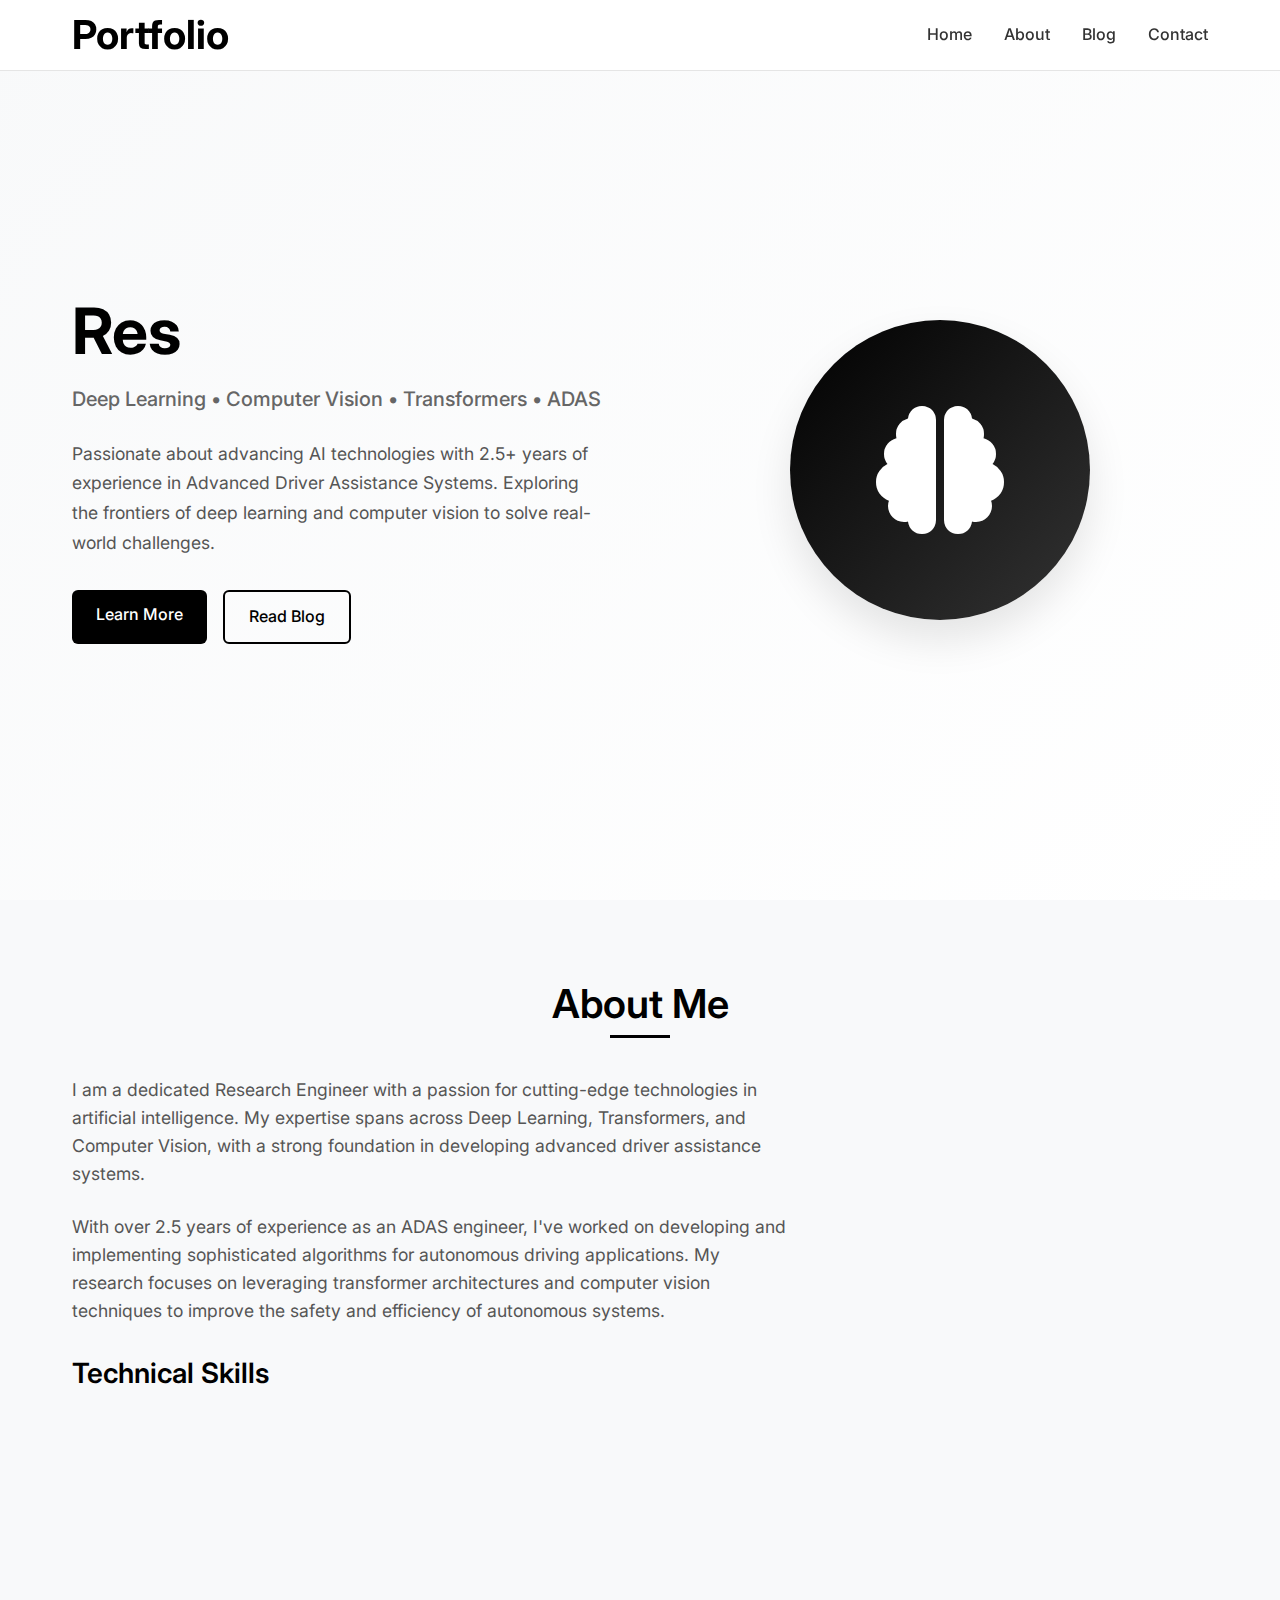
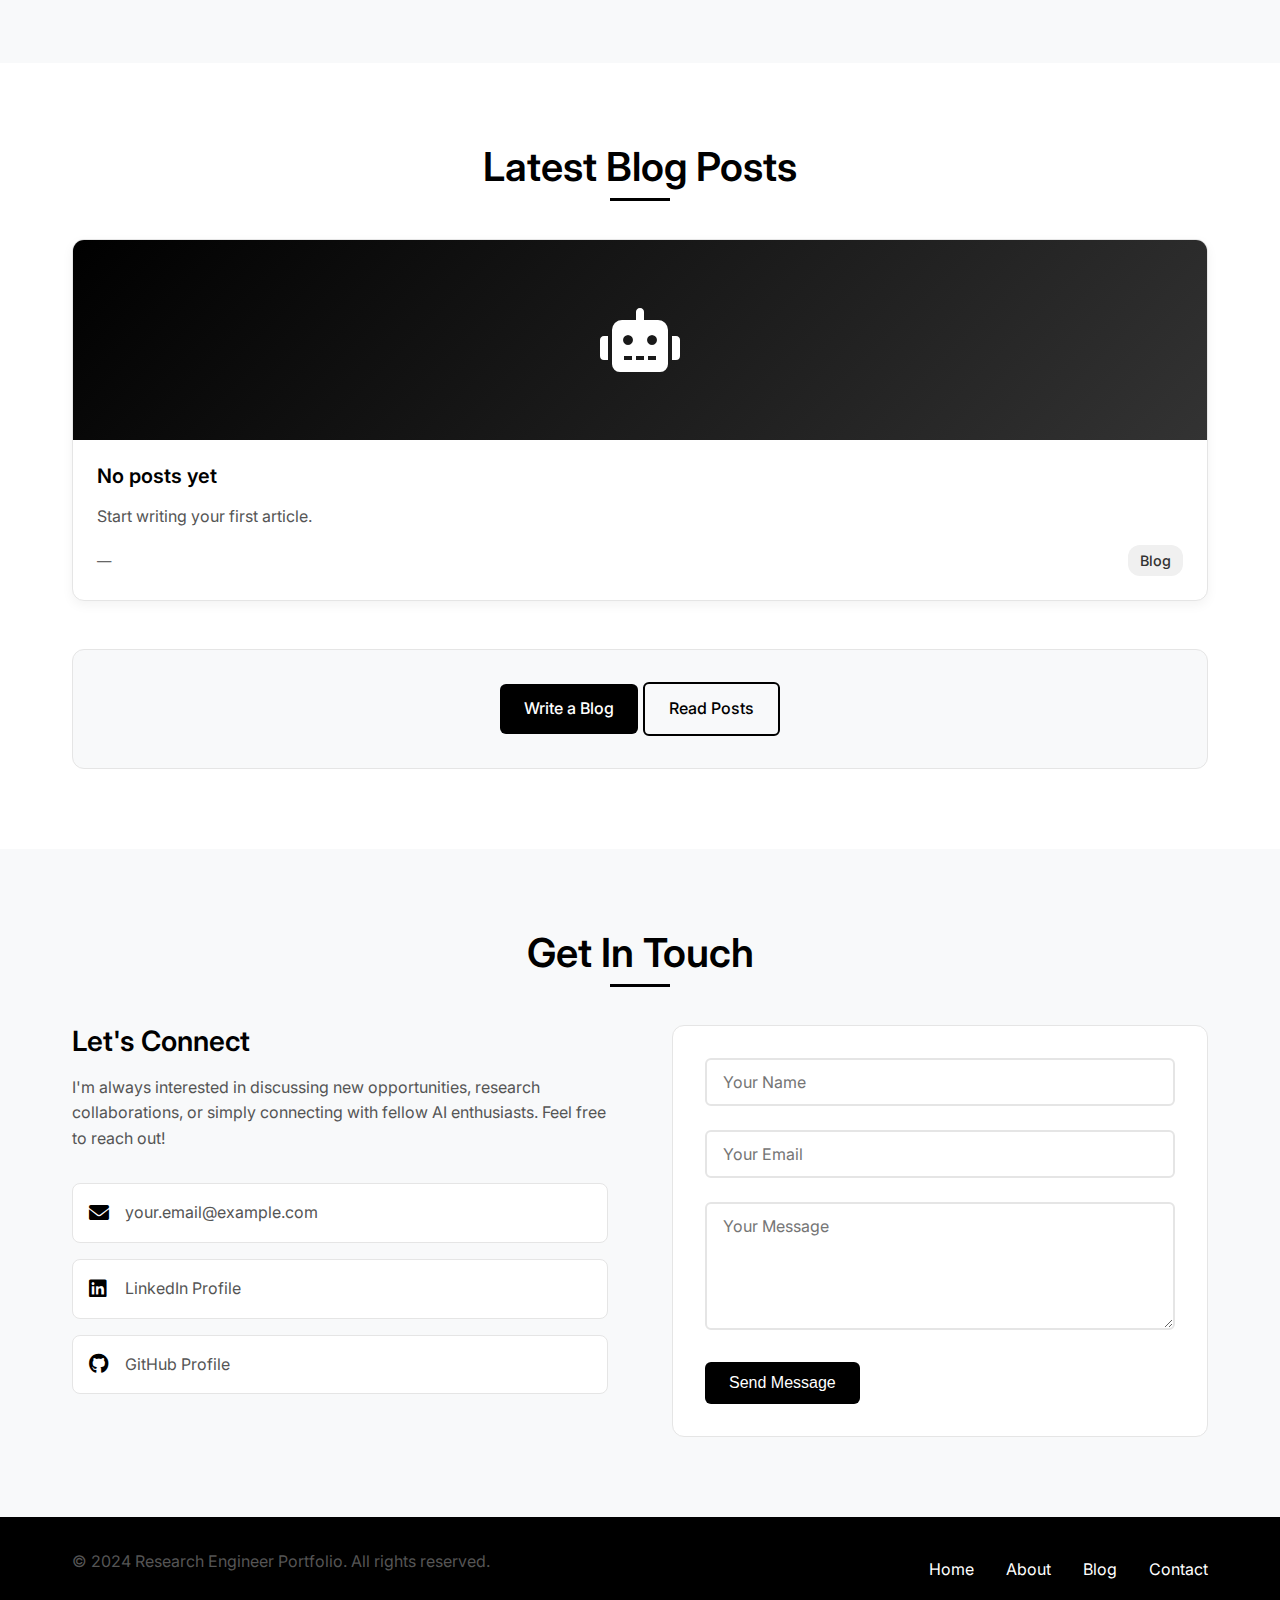
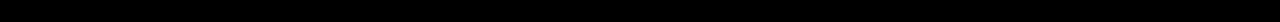
<file: index.html>
<!DOCTYPE html>
<html lang="en">
<head>
    <meta charset="UTF-8">
    <meta name="viewport" content="width=device-width, initial-scale=1.0">
    <meta name="description" content="Research Engineer Portfolio - Deep Learning, Computer Vision, and ADAS Engineering">
    <meta name="keywords" content="Deep Learning, Computer Vision, Transformers, ADAS, Research Engineer">
    <meta name="author" content="Research Engineer">
    <title>Research Engineer Portfolio</title>
    <link rel="stylesheet" href="styles.css">
    <link rel="preconnect" href="https://fonts.googleapis.com">
    <link rel="preconnect" href="https://fonts.gstatic.com" crossorigin>
    <link href="https://fonts.googleapis.com/css2?family=Inter:wght@300;400;500;600;700&display=swap" rel="stylesheet">
    <link rel="stylesheet" href="https://cdnjs.cloudflare.com/ajax/libs/font-awesome/6.0.0/css/all.min.css">
    <link rel="icon" href="data:image/svg+xml,<svg xmlns='http://www.w3.org/2000/svg' viewBox='0 0 100 100'><rect width='100' height='100' fill='black'/><text x='50' y='60' font-size='50' text-anchor='middle' fill='white'>R</text></svg>">
</head>
<body>
    <!-- Navigation -->
    <nav class="navbar">
        <div class="nav-container">
            <div class="nav-logo">
                <h2>Portfolio</h2>
            </div>
            <ul class="nav-menu">
                <li class="nav-item">
                    <a href="#home" class="nav-link">Home</a>
                </li>
                <li class="nav-item">
                    <a href="#about" class="nav-link">About</a>
                </li>
                <li class="nav-item">
                    <a href="#blog" class="nav-link">Blog</a>
                </li>
                <li class="nav-item">
                    <a href="#contact" class="nav-link">Contact</a>
                </li>
            </ul>
            <div class="hamburger">
                <span class="bar"></span>
                <span class="bar"></span>
                <span class="bar"></span>
            </div>
        </div>
    </nav>

    <!-- Hero Section -->
    <section id="home" class="hero">
        <div class="hero-container">
            <div class="hero-content">
                <h1 class="hero-title">Research Engineer</h1>
                <p class="hero-subtitle">Deep Learning • Computer Vision • Transformers • ADAS</p>
                <p class="hero-description">
                    Passionate about advancing AI technologies with 2.5+ years of experience in Advanced Driver Assistance Systems.
                    Exploring the frontiers of deep learning and computer vision to solve real-world challenges.
                </p>
                <div class="hero-buttons">
                    <a href="#about" class="btn btn-primary">Learn More</a>
                    <a href="#blog" class="btn btn-secondary">Read Blog</a>
                </div>
            </div>
            <div class="hero-visual">
                <div class="hero-image">
                    <i class="fas fa-brain"></i>
                </div>
            </div>
        </div>
    </section>

    <!-- About Section -->
    <section id="about" class="about">
        <div class="container">
            <h2 class="section-title">About Me</h2>
            <div class="about-content">
                <div class="about-text">
                    <p>
                        I am a dedicated Research Engineer with a passion for cutting-edge technologies in artificial intelligence. 
                        My expertise spans across Deep Learning, Transformers, and Computer Vision, with a strong foundation 
                        in developing advanced driver assistance systems.
                    </p>
                    <p>
                        With over 2.5 years of experience as an ADAS engineer, I've worked on developing and implementing 
                        sophisticated algorithms for autonomous driving applications. My research focuses on leveraging 
                        transformer architectures and computer vision techniques to improve the safety and efficiency 
                        of autonomous systems.
                    </p>
                    <div class="skills">
                        <h3>Technical Skills</h3>
                        <div class="skill-tags">
                            <span class="skill-tag">Deep Learning</span>
                            <span class="skill-tag">Computer Vision</span>
                            <span class="skill-tag">Transformers</span>
                            <span class="skill-tag">PyTorch</span>
                            <span class="skill-tag">TensorFlow</span>
                            <span class="skill-tag">OpenCV</span>
                            <span class="skill-tag">ADAS</span>
                            <span class="skill-tag">Autonomous Driving</span>
                            <span class="skill-tag">Python</span>
                            <span class="skill-tag">C++</span>
                        </div>
                    </div>
                </div>
                <div class="about-stats">
                    <div class="stat-item">
                        <h3>2.5+</h3>
                        <p>Years Experience</p>
                    </div>
                    <div class="stat-item">
                        <h3>10+</h3>
                        <p>Projects Completed</p>
                    </div>
                    <div class="stat-item">
                        <h3>5+</h3>
                        <p>Research Papers</p>
                    </div>
                </div>
            </div>
        </div>
    </section>

    <!-- Blog Section -->
    <section id="blog" class="blog">
        <div class="container">
            <h2 class="section-title">Latest Blog Posts</h2>
            <div id="dynamic-blog" class="blog-grid"></div>
            <div class="blog-cta">
                <p><a class="btn btn-primary" href="blog.html">Write a Blog</a>
                <a class="btn btn-secondary" href="post.html">Read Posts</a></p>
            </div>
        </div>
    </section>

    <!-- Contact Section -->
    <section id="contact" class="contact">
        <div class="container">
            <h2 class="section-title">Get In Touch</h2>
            <div class="contact-content">
                <div class="contact-info">
                    <h3>Let's Connect</h3>
                    <p>
                        I'm always interested in discussing new opportunities, research collaborations, 
                        or simply connecting with fellow AI enthusiasts. Feel free to reach out!
                    </p>
                    <div class="contact-methods">
                        <div class="contact-method">
                            <i class="fas fa-envelope"></i>
                            <span>your.email@example.com</span>
                        </div>
                        <div class="contact-method">
                            <i class="fab fa-linkedin"></i>
                            <span>LinkedIn Profile</span>
                        </div>
                        <div class="contact-method">
                            <i class="fab fa-github"></i>
                            <span>GitHub Profile</span>
                        </div>
                    </div>
                </div>
                <form class="contact-form">
                    <div class="form-group">
                        <input type="text" id="name" name="name" placeholder="Your Name" required>
                    </div>
                    <div class="form-group">
                        <input type="email" id="email" name="email" placeholder="Your Email" required>
                    </div>
                    <div class="form-group">
                        <textarea id="message" name="message" placeholder="Your Message" rows="5" required></textarea>
                    </div>
                    <button type="submit" class="btn btn-primary">Send Message</button>
                </form>
            </div>
        </div>
    </section>

    <!-- Footer -->
    <footer class="footer">
        <div class="container">
            <div class="footer-content">
                <p>&copy; 2024 Research Engineer Portfolio. All rights reserved.</p>
                <div class="footer-links">
                    <a href="#home">Home</a>
                    <a href="#about">About</a>
                    <a href="#blog">Blog</a>
                    <a href="#contact">Contact</a>
                </div>
            </div>
        </div>
    </footer>

    <script src="script.js"></script>
    <script>
    (function(){
        function loadPosts(){
            try{var posts = JSON.parse(localStorage.getItem('portfolio_blog_posts'))||[]}catch(e){var posts=[]}
            posts.sort(function(a,b){return (b.updatedAt||0)-(a.updatedAt||0)});
            var container = document.getElementById('dynamic-blog');
            if(!container) return;
            container.innerHTML = '';
            if(posts.length===0){
                container.innerHTML = `
                    <article class="blog-card"><div class="blog-image"><i class="fas fa-robot"></i></div><div class="blog-content"><h3>No posts yet</h3><p>Start writing your first article.</p><div class="blog-meta"><span class="blog-date">—</span><span class="blog-category">Blog</span></div></div></article>
                `;
                return;
            }
            posts.slice(0,6).forEach(function(p){
                var cover = p.cover ? `<img src="${p.cover}" alt="Cover" style="width:100%;height:200px;object-fit:cover;">` : '<div class="blog-image"><i class="fas fa-file-alt"></i></div>';
                var date = new Date(p.createdAt||p.updatedAt).toDateString();
                var html = `
                <article class="blog-card">
                    ${cover}
                    <div class="blog-content">
                        <h3>${p.title?p.title:'Untitled'}</h3>
                        <p>${p.excerpt||''}</p>
                        <div class="blog-meta">
                            <span class="blog-date">${date}</span>
                            <a class="btn btn-secondary" href="post.html?id=${encodeURIComponent(p.id)}">Read</a>
                        </div>
                    </div>
                </article>`;
                container.insertAdjacentHTML('beforeend', html);
            });
        }
        document.addEventListener('DOMContentLoaded', loadPosts);
    })();
    </script>
</body>
</html>
</file>
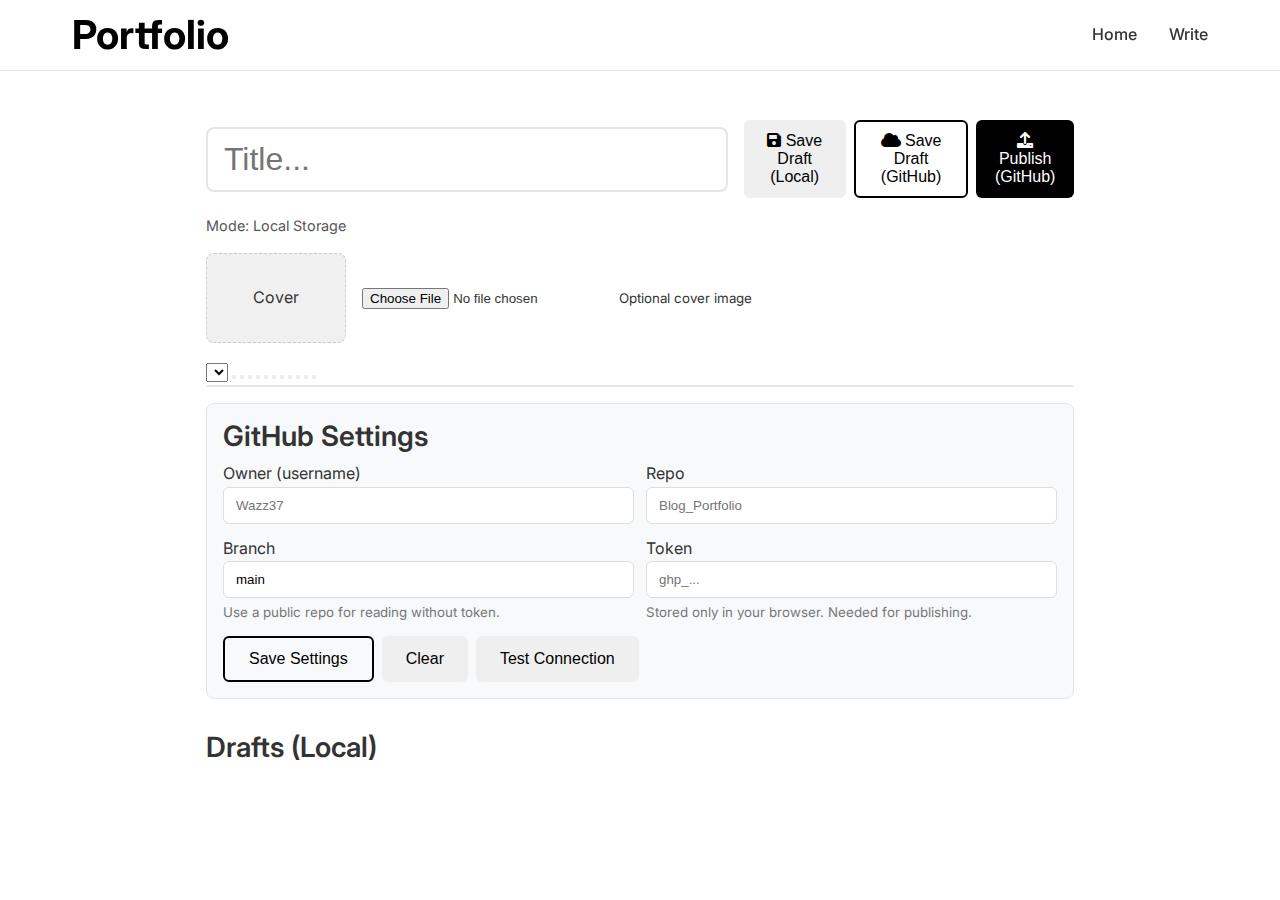
<file: blog.html>
<!DOCTYPE html>
<html lang="en">
<head>
    <meta charset="UTF-8">
    <meta name="viewport" content="width=device-width, initial-scale=1.0">
    <title>Write a Blog | Research Engineer Portfolio</title>
    <link rel="stylesheet" href="styles.css">
    <link rel="preconnect" href="https://fonts.googleapis.com">
    <link rel="preconnect" href="https://fonts.gstatic.com" crossorigin>
    <link href="https://fonts.googleapis.com/css2?family=Inter:wght@300;400;500;600;700&display=swap" rel="stylesheet">
    <link rel="stylesheet" href="https://cdnjs.cloudflare.com/ajax/libs/font-awesome/6.0.0/css/all.min.css">
    <link href="https://cdn.quilljs.com/1.3.7/quill.snow.css" rel="stylesheet">
    <style>
        .editor-container { max-width: 900px; margin: 120px auto 80px; padding: 0 1rem; }
        .editor-header { display:flex; gap:1rem; align-items:center; justify-content:space-between; margin-bottom:1rem; }
        .editor-title { width:100%; font-size:2rem; padding:12px 16px; border:2px solid #e5e5e5; border-radius:8px; }
        .editor-actions { display:flex; gap:.5rem; }
        .editor-actions .btn { padding:10px 16px; }
        #editor { background:#fff; border:1px solid #e5e5e5; border-radius:8px; }
        .ql-toolbar.ql-snow { border:1px solid #e5e5e5; border-radius:8px 8px 0 0; }
        .ql-container.ql-snow { border:1px solid #e5e5e5; border-top:0; border-radius:0 0 8px 8px; min-height: 400px; }
        .cover-upload { margin: 1rem 0; display:flex; align-items:center; gap:1rem; }
        .cover-preview { width: 140px; height: 90px; background:#f0f0f0; border:1px dashed #ccc; border-radius:8px; display:flex; align-items:center; justify-content:center; overflow:hidden; }
        .cover-preview img { width:100%; height:100%; object-fit:cover; }
        .drafts { margin-top:2rem; }
        .drafts h3 { margin-bottom:.5rem; }
        .draft-list { list-style:none; padding:0; }
        .draft-list li { padding:.5rem 0; display:flex; justify-content:space-between; gap:1rem; border-bottom:1px solid #eee; }
        .draft-list .draft-actions { display:flex; gap:.5rem; }
        .settings { margin-top: 1rem; background:#f8f9fa; border:1px solid #e5e5e5; border-radius:8px; padding:1rem; }
        .settings h3 { margin-bottom:.5rem; }
        .settings-row { display:grid; grid-template-columns: 1fr 1fr; gap: .75rem; }
        .settings small { color:#777; display:block; margin-top:.25rem; }
        .settings input { width:100%; padding:10px 12px; border:1px solid #ddd; border-radius:6px; }
        .settings-actions { display:flex; gap:.5rem; margin-top:.75rem; }
        .mode-indicator { color:#555; font-size:.9rem; }
    </style>
</head>
<body>
    <nav class="navbar">
        <div class="nav-container">
            <div class="nav-logo"><h2>Portfolio</h2></div>
            <ul class="nav-menu">
                <li class="nav-item"><a href="index.html" class="nav-link">Home</a></li>
                <li class="nav-item"><a href="blog.html" class="nav-link">Write</a></li>
            </ul>
            <div class="hamburger"><span class="bar"></span><span class="bar"></span><span class="bar"></span></div>
        </div>
    </nav>

    <div class="editor-container">
        <div class="editor-header">
            <input id="post-title" class="editor-title" type="text" placeholder="Title..." />
            <div class="editor-actions">
                <button id="save-draft-local" class="btn"><i class="fa fa-save"></i> Save Draft (Local)</button>
                <button id="save-draft-gh" class="btn btn-secondary"><i class="fa fa-cloud"></i> Save Draft (GitHub)</button>
                <button id="publish" class="btn btn-primary"><i class="fa fa-upload"></i> Publish (GitHub)</button>
            </div>
        </div>
        <div class="mode-indicator" id="mode-indicator">Mode: Local Storage</div>
        <div class="cover-upload">
            <div class="cover-preview" id="cover-preview"><span>Cover</span></div>
            <div>
                <input type="file" id="cover-input" accept="image/*" />
                <small>Optional cover image</small>
            </div>
        </div>
        <div id="toolbar">
            <span class="ql-formats">
                <select class="ql-header">
                    <option selected></option>
                    <option value="2"></option>
                    <option value="3"></option>
                </select>
                <button class="ql-bold"></button>
                <button class="ql-italic"></button>
                <button class="ql-underline"></button>
            </span>
            <span class="ql-formats">
                <button class="ql-blockquote"></button>
                <button class="ql-code-block"></button>
                <button class="ql-link"></button>
                <button class="ql-image"></button>
                <button class="ql-video"></button>
            </span>
            <span class="ql-formats">
                <button class="ql-list" value="ordered"></button>
                <button class="ql-list" value="bullet"></button>
                <button class="ql-clean"></button>
            </span>
        </div>
        <div id="editor"></div>

        <div class="settings">
            <h3>GitHub Settings</h3>
            <div class="settings-row">
                <div>
                    <label>Owner (username)</label>
                    <input id="gh-owner" type="text" placeholder="Wazz37">
                </div>
                <div>
                    <label>Repo</label>
                    <input id="gh-repo" type="text" placeholder="Blog_Portfolio">
                </div>
                <div>
                    <label>Branch</label>
                    <input id="gh-branch" type="text" placeholder="main" value="main">
                    <small>Use a public repo for reading without token.</small>
                </div>
                <div>
                    <label>Token</label>
                    <input id="gh-token" type="password" placeholder="ghp_...">
                    <small>Stored only in your browser. Needed for publishing.</small>
                </div>
            </div>
            <div class="settings-actions">
                <button id="gh-save" class="btn btn-secondary">Save Settings</button>
                <button id="gh-clear" class="btn">Clear</button>
                <button id="gh-test" class="btn">Test Connection</button>
            </div>
        </div>

        <div class="drafts">
            <h3>Drafts (Local)</h3>
            <ul id="draft-list" class="draft-list"></ul>
        </div>
    </div>

    <script src="https://cdn.quilljs.com/1.3.7/quill.min.js"></script>
    <script src="blog.js"></script>
</body>
</html>
</file>
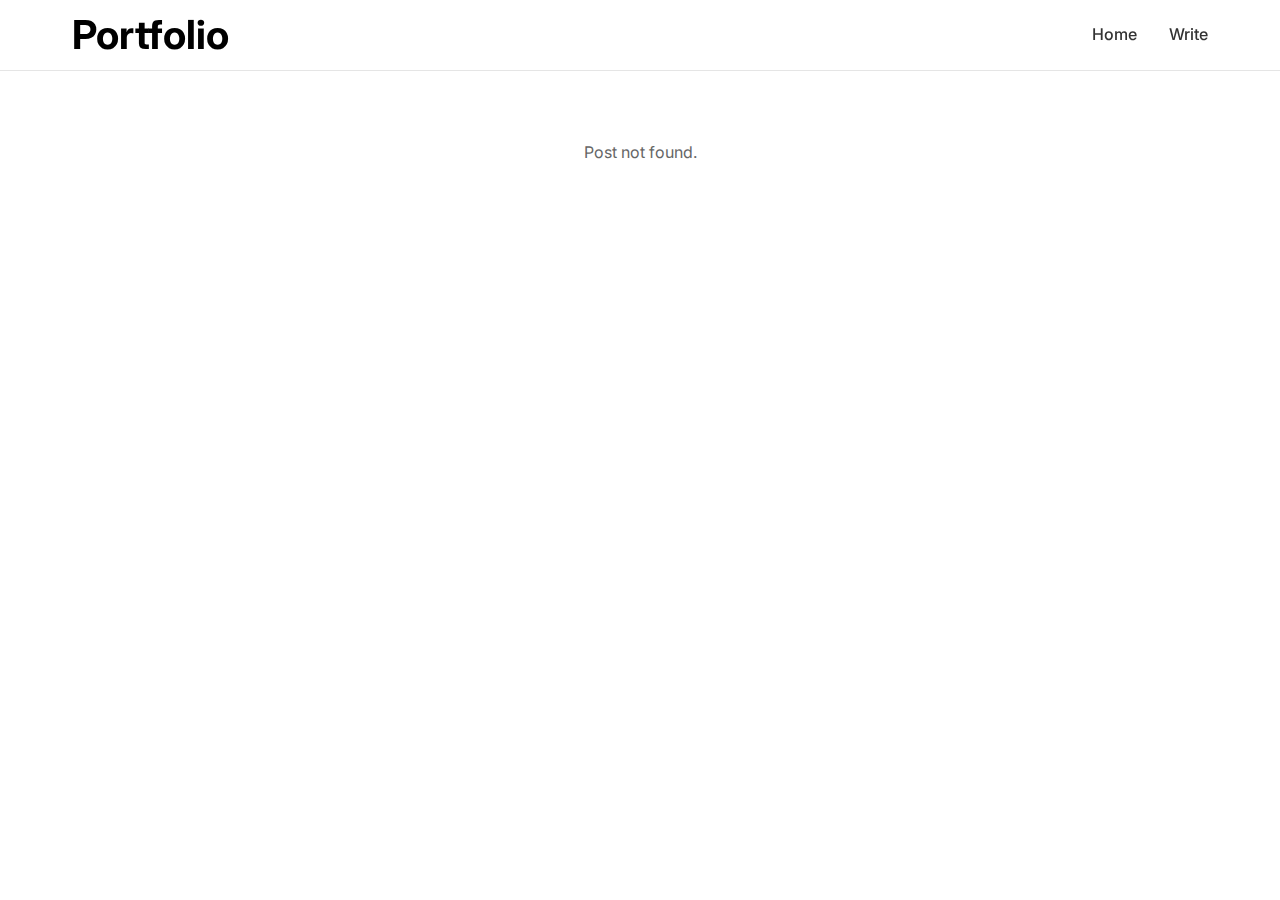
<file: post.html>
<!DOCTYPE html>
<html lang="en">
<head>
    <meta charset="UTF-8">
    <meta name="viewport" content="width=device-width, initial-scale=1.0">
    <title>Blog Post | Research Engineer Portfolio</title>
    <link rel="stylesheet" href="styles.css">
    <link href="https://fonts.googleapis.com/css2?family=Inter:wght@300;400;500;600;700&display=swap" rel="stylesheet">
    <style>
        .reader { max-width: 900px; margin: 120px auto 80px; padding: 0 1rem; }
        .post-cover { width: 100%; height: 360px; border-radius: 12px; object-fit: cover; margin-bottom: 1.5rem; background:#f5f5f5; }
        .post-title { font-size: 2.25rem; margin-bottom: .25rem; color:#000; }
        .post-meta { color:#777; margin-bottom: 1.5rem; font-size:.95rem; }
        .post-content { color:#222; font-size: 1.06rem; line-height: 1.8; }
        .post-content h2, .post-content h3 { margin-top: 1.75rem; }
        .reader-actions { display:flex; gap:.5rem; margin-top:1rem; }
        .empty { text-align:center; margin-top:140px; color:#666; }
    </style>
</head>
<body>
    <nav class="navbar">
        <div class="nav-container">
            <div class="nav-logo"><h2>Portfolio</h2></div>
            <ul class="nav-menu">
                <li class="nav-item"><a href="index.html" class="nav-link">Home</a></li>
                <li class="nav-item"><a href="blog.html" class="nav-link">Write</a></li>
            </ul>
            <div class="hamburger"><span class="bar"></span><span class="bar"></span><span class="bar"></span></div>
        </div>
    </nav>

    <div class="reader" id="reader">
        <div id="post"></div>
        <div class="empty" id="empty" style="display:none;">Post not found.</div>
    </div>

    <script src="blog.js"></script>
</body>
</html>
</file>
<file: styles.css>
/* Reset and Base Styles */
* {
    margin: 0;
    padding: 0;
    box-sizing: border-box;
}

html {
    scroll-behavior: smooth;
}

body {
    font-family: 'Inter', -apple-system, BlinkMacSystemFont, 'Segoe UI', Roboto, sans-serif;
    line-height: 1.6;
    color: #333;
    background-color: #ffffff;
    overflow-x: hidden;
}

/* Typography */
h1, h2, h3, h4, h5, h6 {
    font-weight: 600;
    line-height: 1.2;
    margin-bottom: 1rem;
}

h1 { font-size: 3.5rem; }
h2 { font-size: 2.5rem; }
h3 { font-size: 1.75rem; }

p {
    margin-bottom: 1rem;
    color: #555;
}

/* Container */
.container {
    max-width: 1200px;
    margin: 0 auto;
    padding: 0 2rem;
}

/* Navigation */
.navbar {
    position: fixed;
    top: 0;
    width: 100%;
    background: rgba(255, 255, 255, 0.95);
    backdrop-filter: blur(10px);
    border-bottom: 1px solid #e5e5e5;
    z-index: 1000;
    transition: all 0.3s ease;
}

.nav-container {
    max-width: 1200px;
    margin: 0 auto;
    padding: 0 2rem;
    display: flex;
    justify-content: space-between;
    align-items: center;
    height: 70px;
}

.nav-logo h2 {
    color: #000;
    font-weight: 700;
    margin: 0;
}

.nav-menu {
    display: flex;
    list-style: none;
    gap: 2rem;
}

.nav-link {
    text-decoration: none;
    color: #333;
    font-weight: 500;
    transition: color 0.3s ease;
    position: relative;
}

.nav-link:hover {
    color: #000;
}

.nav-link::after {
    content: '';
    position: absolute;
    width: 0;
    height: 2px;
    bottom: -5px;
    left: 0;
    background-color: #000;
    transition: width 0.3s ease;
}

.nav-link:hover::after {
    width: 100%;
}

.hamburger {
    display: none;
    flex-direction: column;
    cursor: pointer;
}

.bar {
    width: 25px;
    height: 3px;
    background-color: #000;
    margin: 3px 0;
    transition: 0.3s;
}

/* Hero Section */
.hero {
    padding: 120px 0 80px;
    background: linear-gradient(135deg, #f8f9fa 0%, #ffffff 100%);
    min-height: 100vh;
    display: flex;
    align-items: center;
}

.hero-container {
    max-width: 1200px;
    margin: 0 auto;
    padding: 0 2rem;
    display: grid;
    grid-template-columns: 1fr 1fr;
    gap: 4rem;
    align-items: center;
}

.hero-title {
    font-size: 4rem;
    font-weight: 700;
    color: #000;
    margin-bottom: 1rem;
    line-height: 1.1;
}

.hero-subtitle {
    font-size: 1.25rem;
    color: #666;
    margin-bottom: 1.5rem;
    font-weight: 500;
}

.hero-description {
    font-size: 1.1rem;
    color: #555;
    margin-bottom: 2rem;
    line-height: 1.7;
}

.hero-buttons {
    display: flex;
    gap: 1rem;
    flex-wrap: wrap;
}

.btn {
    display: inline-block;
    padding: 12px 24px;
    text-decoration: none;
    border-radius: 6px;
    font-weight: 500;
    transition: all 0.3s ease;
    border: none;
    cursor: pointer;
    font-size: 1rem;
}

.btn-primary {
    background-color: #000;
    color: #fff;
}

.btn-primary:hover {
    background-color: #333;
    transform: translateY(-2px);
    box-shadow: 0 4px 12px rgba(0, 0, 0, 0.15);
}

.btn-secondary {
    background-color: transparent;
    color: #000;
    border: 2px solid #000;
}

.btn-secondary:hover {
    background-color: #000;
    color: #fff;
    transform: translateY(-2px);
}

.hero-visual {
    display: flex;
    justify-content: center;
    align-items: center;
}

.hero-image {
    width: 300px;
    height: 300px;
    background: linear-gradient(135deg, #000 0%, #333 100%);
    border-radius: 50%;
    display: flex;
    align-items: center;
    justify-content: center;
    box-shadow: 0 20px 40px rgba(0, 0, 0, 0.1);
}

.hero-image i {
    font-size: 8rem;
    color: #fff;
}

/* Section Styles */
section {
    padding: 80px 0;
}

.section-title {
    text-align: center;
    margin-bottom: 3rem;
    color: #000;
    position: relative;
}

.section-title::after {
    content: '';
    position: absolute;
    bottom: -10px;
    left: 50%;
    transform: translateX(-50%);
    width: 60px;
    height: 3px;
    background-color: #000;
}

/* About Section */
.about {
    background-color: #f8f9fa;
}

.about-content {
    display: grid;
    grid-template-columns: 2fr 1fr;
    gap: 4rem;
    align-items: start;
}

.about-text p {
    font-size: 1.1rem;
    margin-bottom: 1.5rem;
    color: #555;
}

.skills h3 {
    margin: 2rem 0 1rem;
    color: #000;
}

.skill-tags {
    display: flex;
    flex-wrap: wrap;
    gap: 0.5rem;
}

.skill-tag {
    background-color: #000;
    color: #fff;
    padding: 8px 16px;
    border-radius: 20px;
    font-size: 0.9rem;
    font-weight: 500;
}

.about-stats {
    display: flex;
    flex-direction: column;
    gap: 2rem;
}

.stat-item {
    text-align: center;
    padding: 2rem;
    background: #fff;
    border-radius: 12px;
    box-shadow: 0 4px 12px rgba(0, 0, 0, 0.05);
    border: 1px solid #e5e5e5;
}

.stat-item h3 {
    font-size: 2.5rem;
    color: #000;
    margin-bottom: 0.5rem;
}

.stat-item p {
    color: #666;
    margin: 0;
}

/* Blog Section */
.blog-grid {
    display: grid;
    grid-template-columns: repeat(auto-fit, minmax(350px, 1fr));
    gap: 2rem;
    margin-bottom: 3rem;
}

.blog-card {
    background: #fff;
    border-radius: 12px;
    overflow: hidden;
    box-shadow: 0 4px 12px rgba(0, 0, 0, 0.05);
    border: 1px solid #e5e5e5;
    transition: all 0.3s ease;
}

.blog-card:hover {
    transform: translateY(-5px);
    box-shadow: 0 8px 25px rgba(0, 0, 0, 0.1);
}

.blog-image {
    height: 200px;
    background: linear-gradient(135deg, #000 0%, #333 100%);
    display: flex;
    align-items: center;
    justify-content: center;
}

.blog-image i {
    font-size: 4rem;
    color: #fff;
}

.blog-content {
    padding: 1.5rem;
}

.blog-content h3 {
    color: #000;
    margin-bottom: 1rem;
    font-size: 1.25rem;
}

.blog-content p {
    color: #555;
    margin-bottom: 1rem;
}

.blog-meta {
    display: flex;
    justify-content: space-between;
    align-items: center;
    font-size: 0.9rem;
}

.blog-date {
    color: #666;
}

.blog-category {
    background-color: #f0f0f0;
    color: #333;
    padding: 4px 12px;
    border-radius: 12px;
    font-weight: 500;
}

.blog-cta {
    text-align: center;
    padding: 2rem;
    background: #f8f9fa;
    border-radius: 12px;
    border: 1px solid #e5e5e5;
}

.blog-cta p {
    color: #666;
    font-size: 1.1rem;
    margin: 0;
}

/* Contact Section */
.contact {
    background-color: #f8f9fa;
}

.contact-content {
    display: grid;
    grid-template-columns: 1fr 1fr;
    gap: 4rem;
}

.contact-info h3 {
    color: #000;
    margin-bottom: 1rem;
}

.contact-info p {
    color: #555;
    margin-bottom: 2rem;
}

.contact-methods {
    display: flex;
    flex-direction: column;
    gap: 1rem;
}

.contact-method {
    display: flex;
    align-items: center;
    gap: 1rem;
    padding: 1rem;
    background: #fff;
    border-radius: 8px;
    border: 1px solid #e5e5e5;
}

.contact-method i {
    font-size: 1.25rem;
    color: #000;
    width: 20px;
}

.contact-method span {
    color: #555;
}

.contact-form {
    background: #fff;
    padding: 2rem;
    border-radius: 12px;
    border: 1px solid #e5e5e5;
}

.form-group {
    margin-bottom: 1.5rem;
}

.form-group input,
.form-group textarea {
    width: 100%;
    padding: 12px 16px;
    border: 2px solid #e5e5e5;
    border-radius: 6px;
    font-size: 1rem;
    font-family: inherit;
    transition: border-color 0.3s ease;
}

.form-group input:focus,
.form-group textarea:focus {
    outline: none;
    border-color: #000;
}

.form-group textarea {
    resize: vertical;
    min-height: 120px;
}

/* Footer */
.footer {
    background-color: #000;
    color: #fff;
    padding: 2rem 0;
}

.footer-content {
    display: flex;
    justify-content: space-between;
    align-items: center;
    flex-wrap: wrap;
    gap: 1rem;
}

.footer-links {
    display: flex;
    gap: 2rem;
}

.footer-links a {
    color: #fff;
    text-decoration: none;
    transition: color 0.3s ease;
}

.footer-links a:hover {
    color: #ccc;
}

/* Responsive Design */
@media (max-width: 768px) {
    .hamburger {
        display: flex;
    }

    .nav-menu {
        position: fixed;
        left: -100%;
        top: 70px;
        flex-direction: column;
        background-color: #fff;
        width: 100%;
        text-align: center;
        transition: 0.3s;
        box-shadow: 0 10px 27px rgba(0, 0, 0, 0.05);
        padding: 2rem 0;
    }

    .nav-menu.active {
        left: 0;
    }

    .hero-container {
        grid-template-columns: 1fr;
        text-align: center;
        gap: 2rem;
    }

    .hero-title {
        font-size: 2.5rem;
    }

    .hero-buttons {
        justify-content: center;
    }

    .about-content {
        grid-template-columns: 1fr;
        gap: 2rem;
    }

    .contact-content {
        grid-template-columns: 1fr;
        gap: 2rem;
    }

    .blog-grid {
        grid-template-columns: 1fr;
    }

    .footer-content {
        flex-direction: column;
        text-align: center;
    }

    .container {
        padding: 0 1rem;
    }

    section {
        padding: 60px 0;
    }
}

@media (max-width: 480px) {
    .hero-title {
        font-size: 2rem;
    }

    .hero-subtitle {
        font-size: 1.1rem;
    }

    .hero-description {
        font-size: 1rem;
    }

    .btn {
        padding: 10px 20px;
        font-size: 0.9rem;
    }

    .skill-tags {
        justify-content: center;
    }
}

/* Animations */
@keyframes fadeInUp {
    from {
        opacity: 0;
        transform: translateY(30px);
    }
    to {
        opacity: 1;
        transform: translateY(0);
    }
}

.hero-content,
.about-content,
.blog-grid,
.contact-content {
    animation: fadeInUp 0.8s ease-out;
}

/* Smooth scrolling for older browsers */
@media (prefers-reduced-motion: no-preference) {
    html {
        scroll-behavior: smooth;
    }
}
</file>
